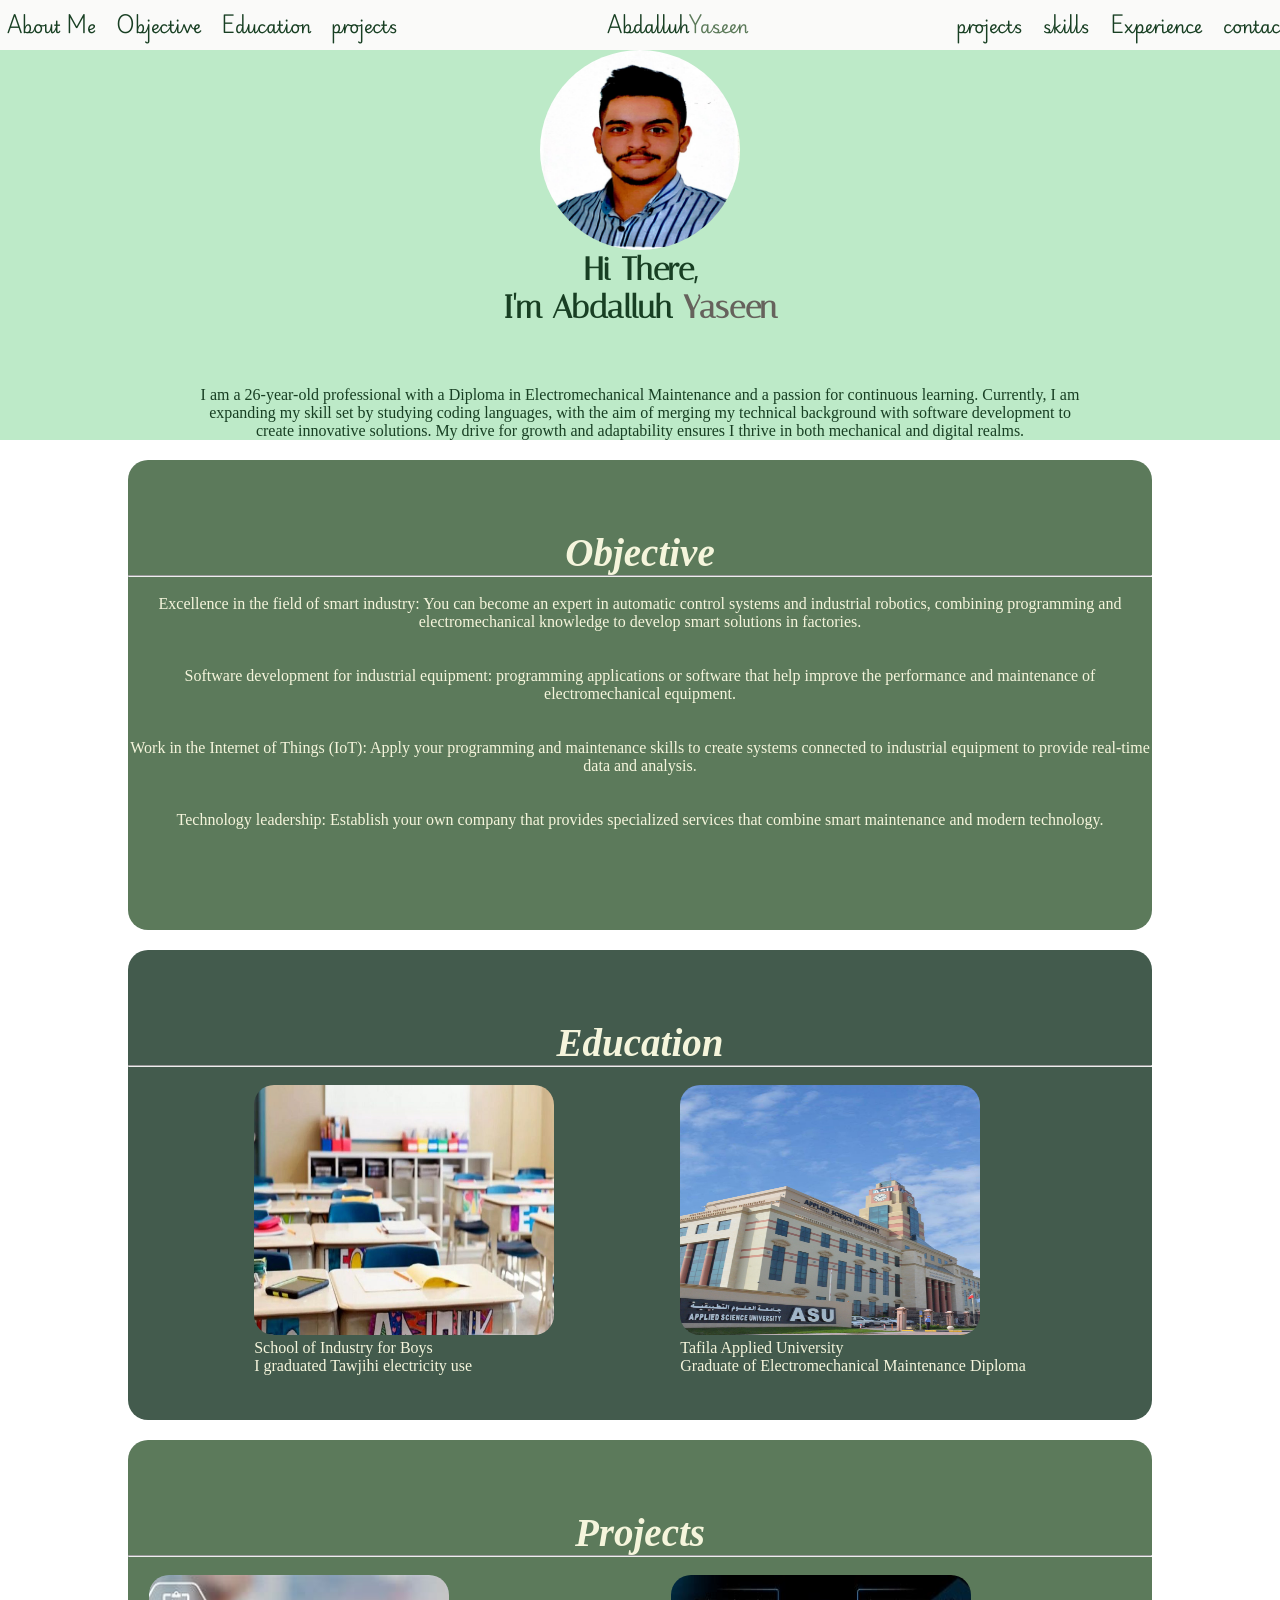
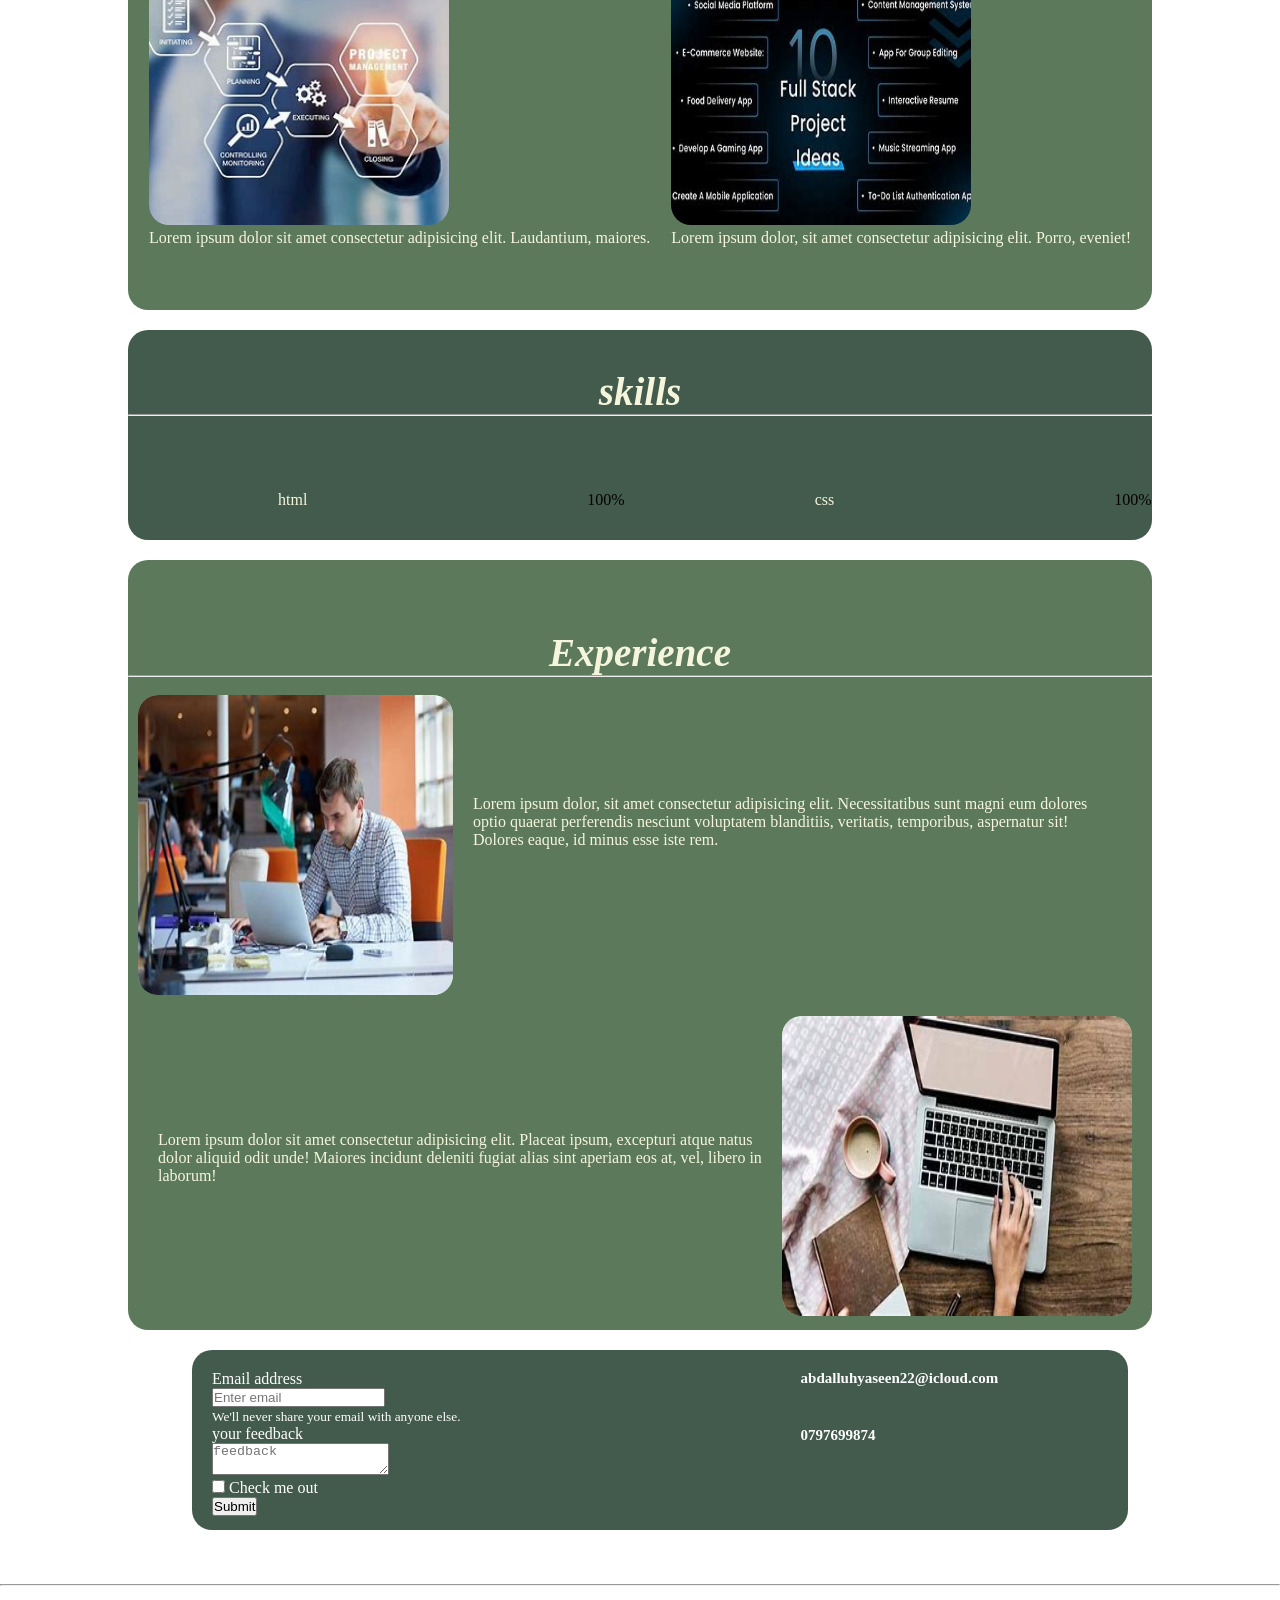
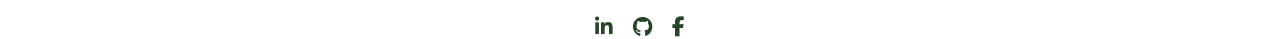
<file: index.html>
<!DOCTYPE html>
<html lang="en">
<head>
    <meta charset="UTF-8">
    <meta name="viewport" content="width=device-width, initial-scale=1.0">
    <title>My Project</title>
    <link rel="stylesheet" href="style.css">
    <link rel="preconnect" href="https://fonts.googleapis.com">
<link rel="preconnect" href="https://fonts.gstatic.com" crossorigin>
<link href="https://fonts.googleapis.com/css2?family=Playwrite+FR+Moderne:wght@100..400&display=swap" rel="stylesheet">
<link rel="preconnect" href="https://fonts.googleapis.com">
<link rel="preconnect" href="https://fonts.gstatic.com" crossorigin>
<link href="https://fonts.googleapis.com/css2?family=Italiana&display=swap" rel="stylesheet">
<link rel="stylesheet" href="https://cdnjs.cloudflare.com/ajax/libs/font-awesome/6.7.2/css/all.min.css" integrity="sha512-Evv84Mr4kqVGRNSgIGL/F/aIDqQb7xQ2vcrdIwxfjThSH8CSR7PBEakCr51Ck+w+/U6swU2Im1vVX0SVk9ABhg==" crossorigin="anonymous" referrerpolicy="no-referrer" />

</head>
<body>
    <div class="navbar">
        <div class="about"> 
          
              <a href="#about-me">About Me</a>
              <a href="#objective">Objective</a>
              <a href="#Education">Education </a>
              <a href="#Projects">projects </a>
              </div>
              
        <div class="name"><span class="bold">Abdalluh</span><span class="lite">Yaseen</span>
        </div>
        <div class="bar">
          <a href="#Projects">projects</a>
          <a href="#skills">skills</a>
            <a href="#Experience">Experience</a>
            <a href="#contact">contact</a>

        </div>
    </div>
    <div id="about-me" class="header">
        <img src="/images/WhatsApp Image 2024-12-25 at 10.26.24_e143cb9f.jpg"> 
        <div>
        <h1>Hi There,<br>I'm Abdalluh <b class="yaseen">Yaseen</b></h1></div>
        <p class="small">I am a 26-year-old professional with a Diploma in Electromechanical Maintenance and a passion for continuous learning. Currently, I am expanding my skill set by studying coding languages, with the aim of merging my technical background with software development to create innovative solutions. My drive for growth and adaptability ensures I thrive in both mechanical and digital realms.

        </p>

        </div>
    </div>
    <div id="objective" class="Objective">
        <h1 class="on-inline">Objective<hr></h1> <br>
<ol>
<li>Excellence in the field of smart industry: You can become an expert in automatic control systems and industrial robotics, combining programming and electromechanical knowledge to develop smart solutions in factories.</li><br><br>
<li>Software development for industrial equipment: programming applications or software that help improve the performance and maintenance of electromechanical equipment.</li><br><br>
<li>Work in the Internet of Things (IoT): Apply your programming and maintenance skills to create systems connected to industrial equipment to provide real-time data and analysis.</li><br><br>
<li>Technology leadership: Establish your own company that provides specialized services that combine smart maintenance and modern technology.</li>

</ol>     
    </div>
<div id="Education" class="Education">
<h1 class="on-inline">Education<hr></h1> <br>
<div class="between">
<div class="card1">
<img src="/images/3.jpg" > <br>School of Industry for Boys <br>I graduated Tawjihi electricity use
</div>
<div class="card2">
<img src="/images/5.jpeg"><br>Tafila Applied University  <br>Graduate of Electromechanical Maintenance Diploma
</div>
</div>
</div>
<div id="Projects" class="Projects">
    <h1 class="on-inline">Projects<hr></h1> <br>
    <div class="between">
    <div class="card1">
    <img src="/images/25.jpeg" > <br>Lorem ipsum dolor sit amet consectetur adipisicing elit. Laudantium, maiores.
    </div>
    <div class="card2">
    <img src="/images/30.jpeg"><br>Lorem ipsum dolor, sit amet consectetur adipisicing elit. Porro, eveniet!
    </div>
    </div>
    </div>

<div id="skills" class="skills">
  <h1 class="on-inline">skills<hr></h1> <br>
  <div class="animation">
<div class="html">html</div>
<div class="html1">
  <div class="html2"></div>
</div>
<div>100%</div>
<div class="css">css</div>
<div class="css1">
  <div class="css2"></div>
</div>
<div>100%</div>
</div>

</div>



    <div id="Experience" class="career">
        <h1 class="on-inline">Experience<hr></h1> <br>
        <div class="first"> <div class="career1"><img class="in" src="/images/OIP.jpeg"></div> <p>Lorem ipsum dolor, sit amet consectetur adipisicing elit. Necessitatibus sunt magni eum dolores optio quaerat perferendis nesciunt voluptatem blanditiis, veritatis, temporibus, aspernatur sit! Dolores eaque, id minus esse iste rem.</p></div><br><br>
       <div class="first2"><p>Lorem ipsum dolor sit amet consectetur adipisicing elit. Placeat ipsum, excepturi atque natus dolor aliquid odit unde! Maiores incidunt deleniti fugiat alias sint aperiam eos at, vel, libero in laborum!</p><div class="career2"> <img class="in" src="images/OIP (1).jpeg"></div></div>  
    
    </div>
  <div id="contact" class="contact">
<div class="contact1">
    <form>
        <div class="form-group">
          <label for="exampleInputEmail1">Email address <br></label>
          <input type="email" class="form-control" id="exampleInputEmail1" aria-describedby="emailHelp" placeholder="Enter email">
          <small id="emailHelp" class="form-text text-muted"><br> We'll never share your email with anyone else.</small>
        </div>
        <div class="form-group">
          <label for="exampleInputPassword1">your feedback</label><br>
          <textarea  placeholder="feedback"></textarea>
        </div>
        <div class="form-group form-check">
          <input type="checkbox" class="form-check-input" id="exampleCheck1">
          <label class="form-check-label" for="exampleCheck1">Check me out</label>
        </div>
        <button type="submit" class="btn btn-primary">Submit</button>
      </form>
<div class="contact2">
<h2>abdalluhyaseen22@icloud.com</h2>
<h2>0797699874</h2>
</div>

</div>






  </div>
    <br><br><br><hr>
<div class="Footer">

<div class="social"><a href="https://www.linkedin.com/feed/" target="_blank"><i class="fa-brands fa-linkedin-in"></i></a>
    <a href="https://github.com/abdalluhyaseen" target="_blank"><i class="fa-brands fa-github"></i></a>
    <a href="https://www.facebook.com/profile.php?id=100076583322392" target="_blank"><i class="fa-brands fa-facebook-f"></i></a>
</div>
</div>

<script src="https://cdn.jsdelivr.net/npm/bootstrap@5.3.3/dist/js/bootstrap.bundle.min.js" integrity="sha384-YvpcrYf0tY3lHB60NNkmXc5s9fDVZLESaAA55NDzOxhy9GkcIdslK1eN7N6jIeHz" crossorigin="anonymous"></script>
<script src="https://cdn.jsdelivr.net/npm/bootstrap@5.3.3/dist/js/bootstrap.bundle.min.js" integrity="sha384-YvpcrYf0tY3lHB60NNkmXc5s9fDVZLESaAA55NDzOxhy9GkcIdslK1eN7N6jIeHz" crossorigin="anonymous"></script>
</body>
</html>
</file>
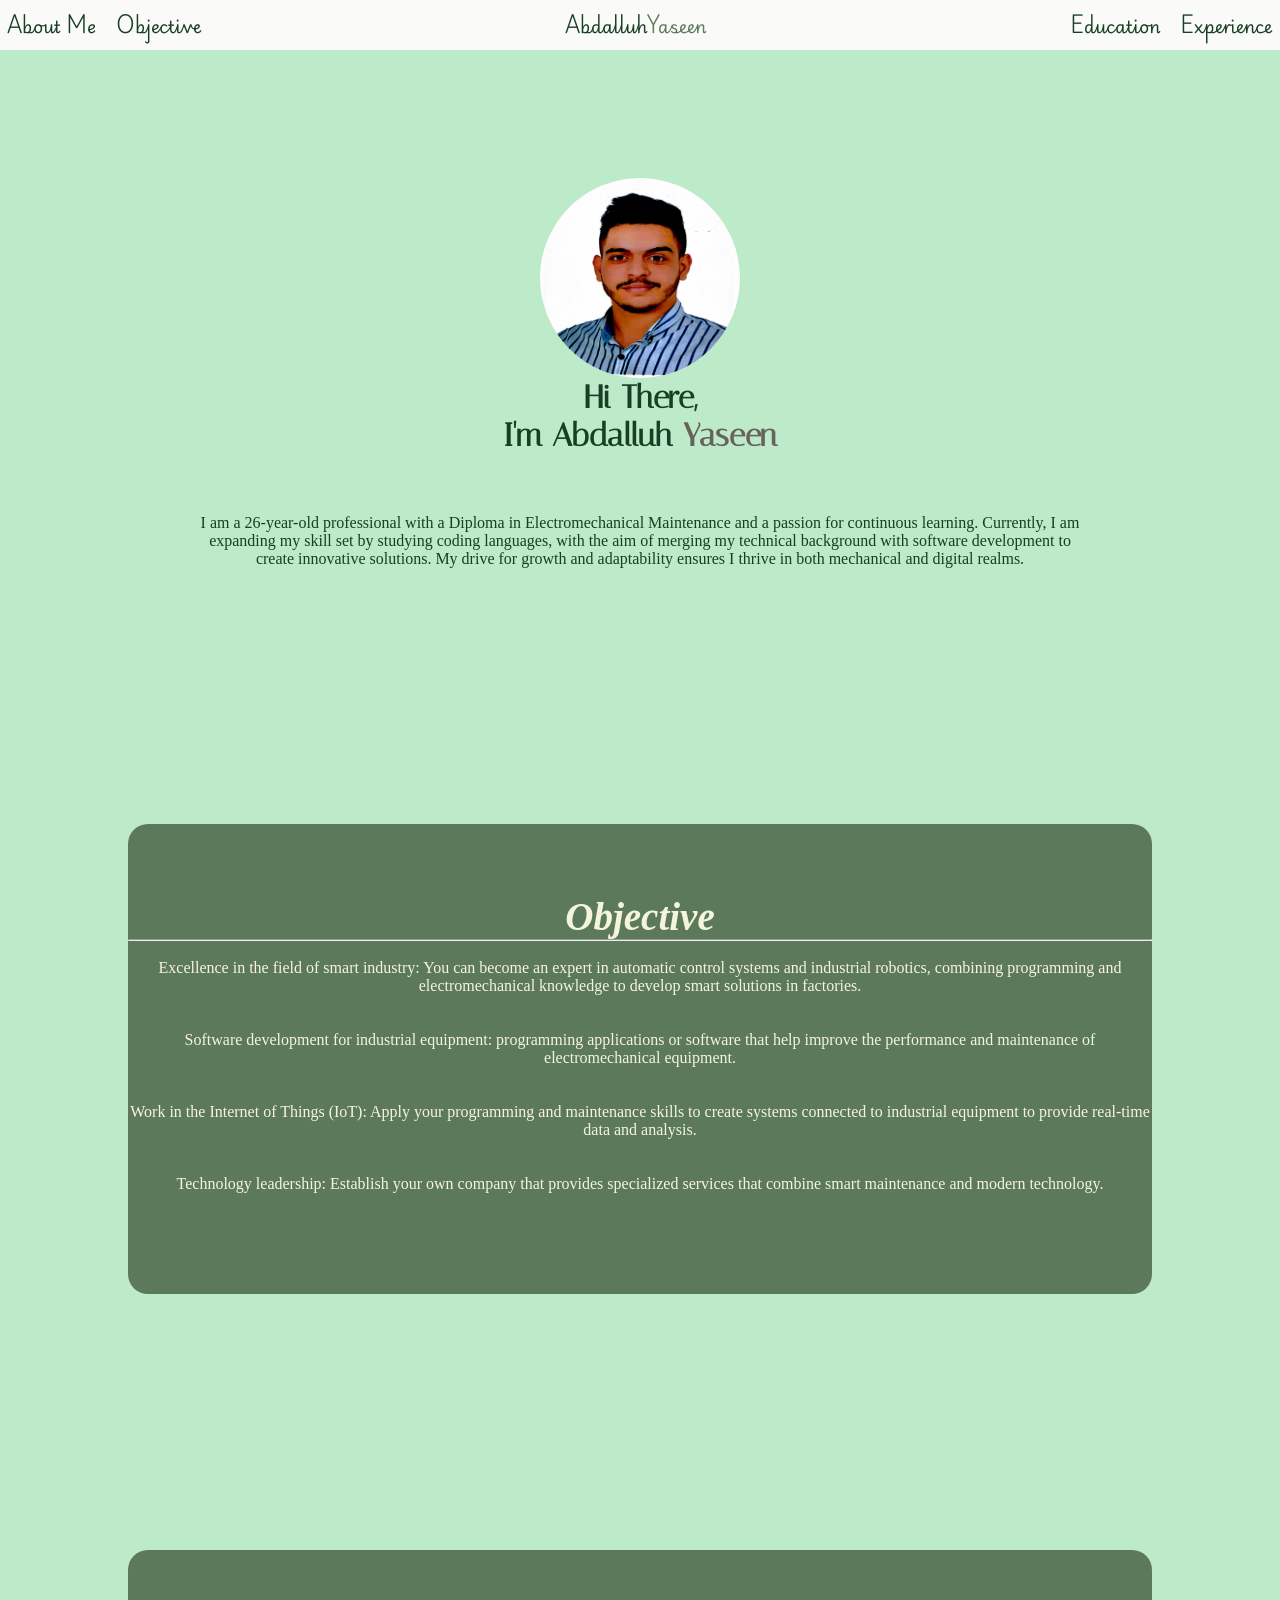
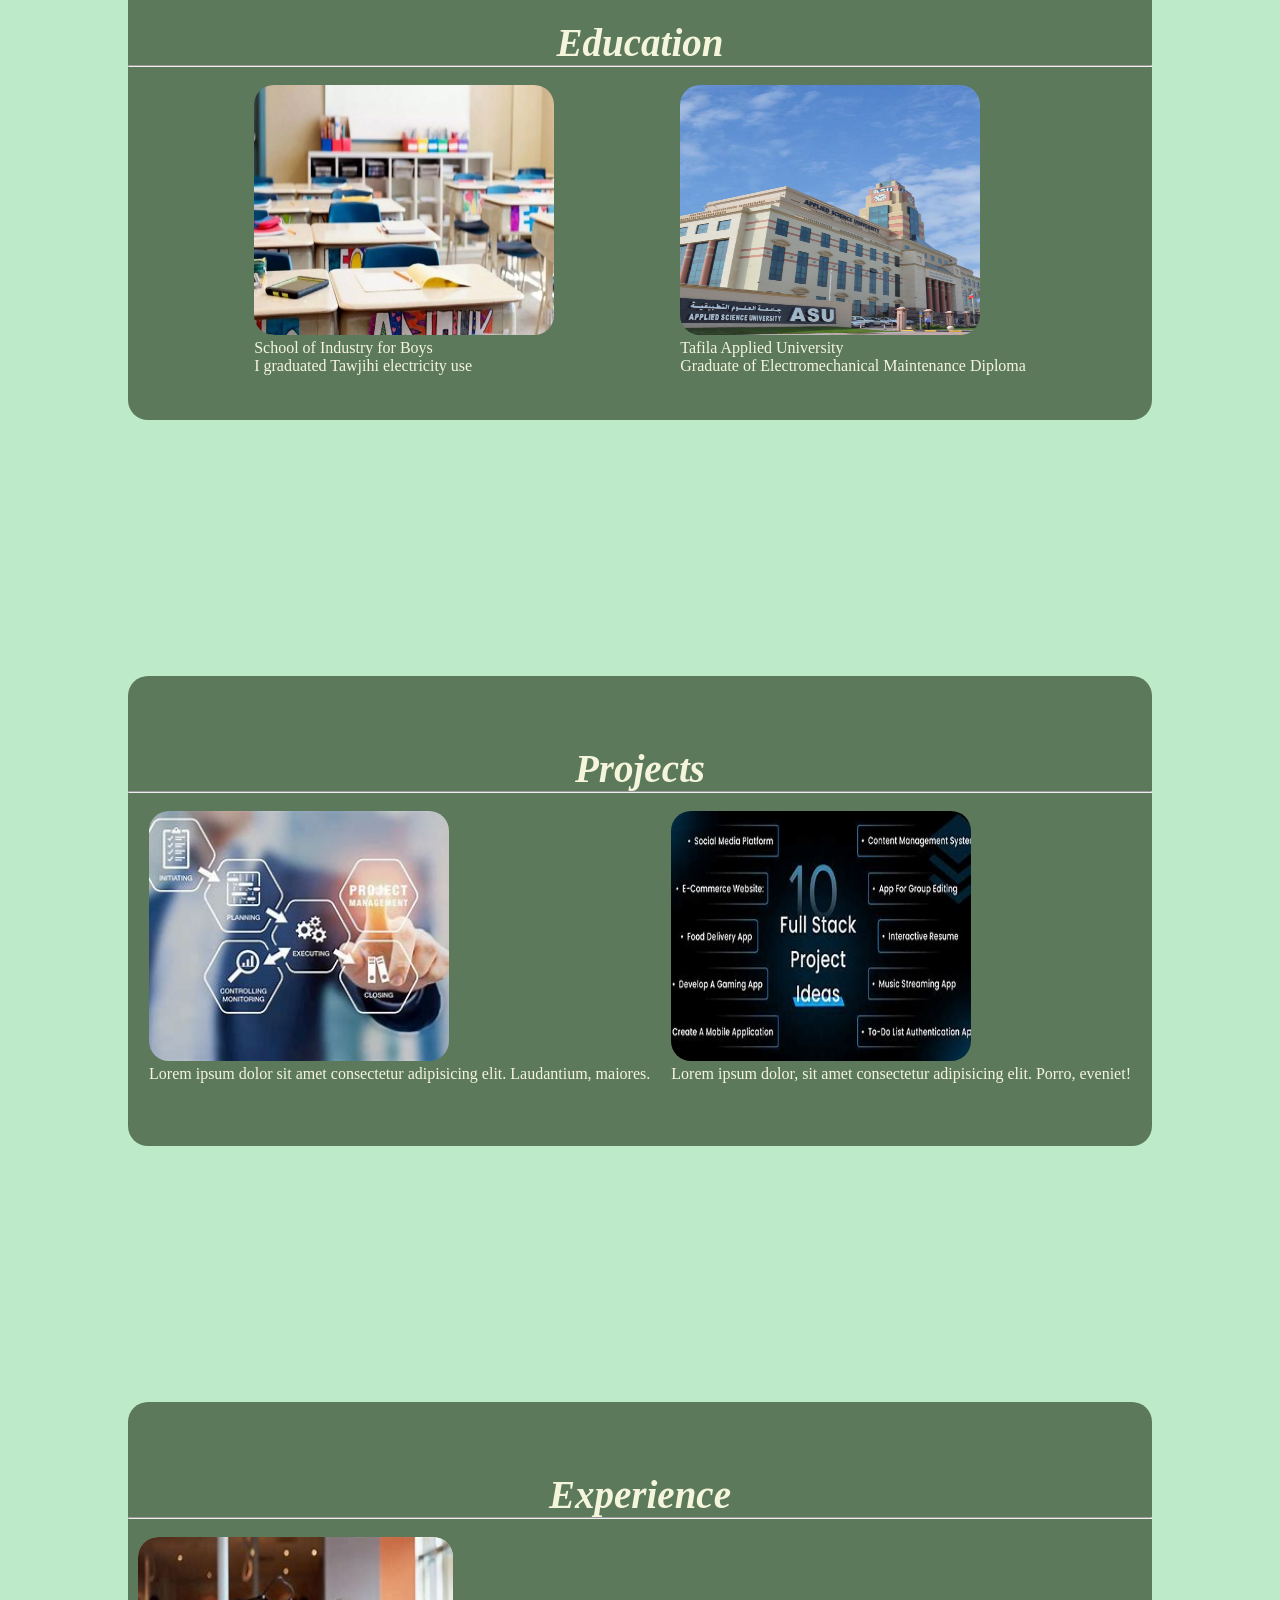
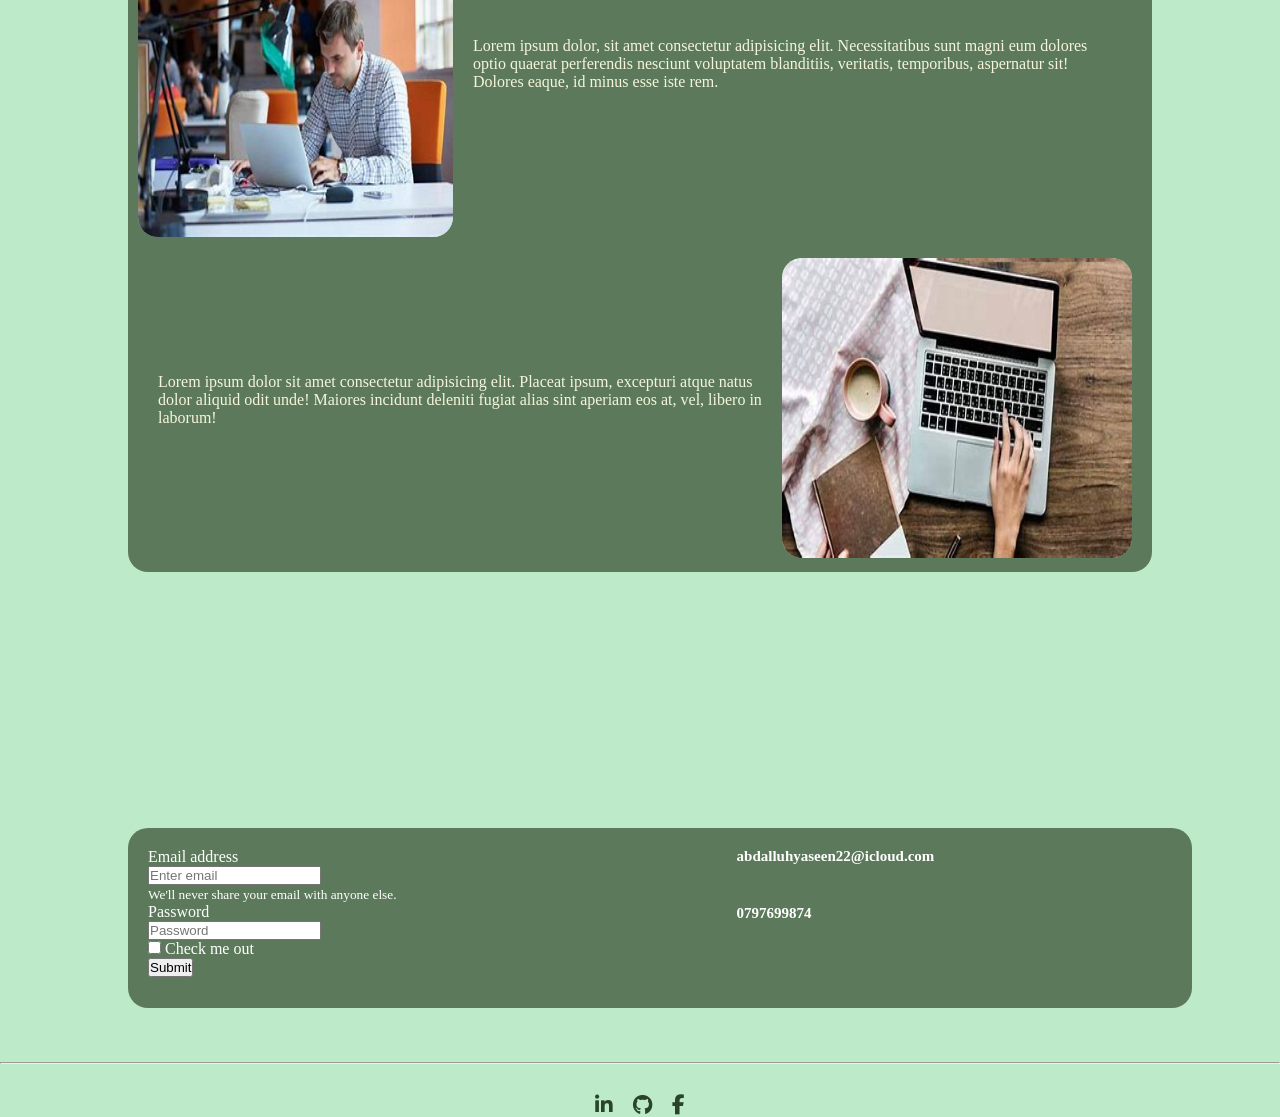
<file: index1.html>
<!DOCTYPE html>
<html lang="en">
<head>
    <meta charset="UTF-8">
    <meta name="viewport" content="width=device-width, initial-scale=1.0">
    <title>My Project</title>
    <link rel="stylesheet" href="style1.css">
    <link rel="preconnect" href="https://fonts.googleapis.com">
<link rel="preconnect" href="https://fonts.gstatic.com" crossorigin>
<link href="https://fonts.googleapis.com/css2?family=Playwrite+FR+Moderne:wght@100..400&display=swap" rel="stylesheet">
<link rel="preconnect" href="https://fonts.googleapis.com">
<link rel="preconnect" href="https://fonts.gstatic.com" crossorigin>
<link href="https://fonts.googleapis.com/css2?family=Italiana&display=swap" rel="stylesheet">
<link rel="stylesheet" href="https://cdnjs.cloudflare.com/ajax/libs/font-awesome/6.7.2/css/all.min.css" integrity="sha512-Evv84Mr4kqVGRNSgIGL/F/aIDqQb7xQ2vcrdIwxfjThSH8CSR7PBEakCr51Ck+w+/U6swU2Im1vVX0SVk9ABhg==" crossorigin="anonymous" referrerpolicy="no-referrer" />

</head>
<body>
    <div class="navbar">
        <div class="about"> 
              <a href="">About Me</a>
              <a href="">Objective</a></div>
        <div class="name"><span class="bold">Abdalluh</span><span class="lite">Yaseen</span>
        </div>
        <div class="bar">
            <a href="">Education </a>
            <a href="">Experience</a>
        </div>
    </div>
    <div class="header">
        <img src="/images/WhatsApp Image 2024-12-25 at 10.26.24_e143cb9f.jpg"> 
        <div>
        <h1>Hi There,<br>I'm Abdalluh <b class="yaseen">Yaseen</b></h1></div>
        <p class="small">I am a 26-year-old professional with a Diploma in Electromechanical Maintenance and a passion for continuous learning. Currently, I am expanding my skill set by studying coding languages, with the aim of merging my technical background with software development to create innovative solutions. My drive for growth and adaptability ensures I thrive in both mechanical and digital realms.

        </p>

        </div>
    </div>
    <div class="Objective">
        <h1 style="text-align: center; color: beige; font-style: italic; font-size: 39px;">Objective<hr></h1> <br>
<ol>
<li>Excellence in the field of smart industry: You can become an expert in automatic control systems and industrial robotics, combining programming and electromechanical knowledge to develop smart solutions in factories.</li><br><br>
<li>Software development for industrial equipment: programming applications or software that help improve the performance and maintenance of electromechanical equipment.</li><br><br>
<li>Work in the Internet of Things (IoT): Apply your programming and maintenance skills to create systems connected to industrial equipment to provide real-time data and analysis.</li><br><br>
<li>Technology leadership: Establish your own company that provides specialized services that combine smart maintenance and modern technology.</li>

</ol>














        
    </div>
<div class="Education">
<h1 style="text-align: center; color: beige; font-style: italic; font-size: 39px;">Education<hr></h1> <br>
<div class="between">
<div class="card1">
<img src="/images/3.jpg" > <br>School of Industry for Boys <br>I graduated Tawjihi electricity use
</div>
<div class="card2">
<img src="/images/5.jpeg"><br>Tafila Applied University  <br>Graduate of Electromechanical Maintenance Diploma
</div>
</div>
</div>
<div class="Education">
    <h1 style="text-align: center; color: beige; font-style: italic; font-size: 39px;">Projects<hr></h1> <br>
    <div class="between">
    <div class="card1">
    <img src="/images/25.jpeg" > <br>Lorem ipsum dolor sit amet consectetur adipisicing elit. Laudantium, maiores.
    </div>
    <div class="card2">
    <img src="/images/30.jpeg"><br>Lorem ipsum dolor, sit amet consectetur adipisicing elit. Porro, eveniet!
    </div>
    </div>
    </div>
    <div class="career">
        <h1 style="text-align: center; color: beige; font-style: italic; font-size: 39px;">Experience<hr></h1> <br>
        <div class="first"> <div class="career1"><img class="in" src="/images/OIP.jpeg"></div> <p>Lorem ipsum dolor, sit amet consectetur adipisicing elit. Necessitatibus sunt magni eum dolores optio quaerat perferendis nesciunt voluptatem blanditiis, veritatis, temporibus, aspernatur sit! Dolores eaque, id minus esse iste rem.</p></div><br><br>
       <div class="first2"><p>Lorem ipsum dolor sit amet consectetur adipisicing elit. Placeat ipsum, excepturi atque natus dolor aliquid odit unde! Maiores incidunt deleniti fugiat alias sint aperiam eos at, vel, libero in laborum!</p><div class="career2"> <img class="in" src="images/OIP (1).jpeg"></div></div>  
    
    </div>
  <div class="contact">
<div class="contact1">
    <form>
        <div class="form-group">
          <label for="exampleInputEmail1">Email address <br></label>
          <input type="email" class="form-control" id="exampleInputEmail1" aria-describedby="emailHelp" placeholder="Enter email">
          <small id="emailHelp" class="form-text text-muted"><br> We'll never share your email with anyone else.</small>
        </div>
        <div class="form-group">
          <label for="exampleInputPassword1">Password</label><br>
          <input type="password" class="form-control" id="exampleInputPassword1" placeholder="Password">
        </div>
        <div class="form-group form-check">
          <input type="checkbox" class="form-check-input" id="exampleCheck1">
          <label class="form-check-label" for="exampleCheck1">Check me out</label>
        </div>
        <button type="submit" class="btn btn-primary">Submit</button>
      </form>
<div class="contact2">
<h2>abdalluhyaseen22@icloud.com</h2>
<h2>0797699874</h2>
</div>



</div>






  </div>
    <br><br><br><hr>
<div class="Footer">

<div class="social"><a href="https://www.linkedin.com/feed/" target="_blank"><i class="fa-brands fa-linkedin-in"></i></a>
    <a href="https://github.com/abdalluhyaseen" target="_blank"><i class="fa-brands fa-github"></i></a>
    <a href="https://www.facebook.com/profile.php?id=100076583322392" target="_blank"><i class="fa-brands fa-facebook-f"></i></a>
</div>
</div>

<script src="https://cdn.jsdelivr.net/npm/bootstrap@5.3.3/dist/js/bootstrap.bundle.min.js" integrity="sha384-YvpcrYf0tY3lHB60NNkmXc5s9fDVZLESaAA55NDzOxhy9GkcIdslK1eN7N6jIeHz" crossorigin="anonymous"></script>
<script src="https://cdn.jsdelivr.net/npm/bootstrap@5.3.3/dist/js/bootstrap.bundle.min.js" integrity="sha384-YvpcrYf0tY3lHB60NNkmXc5s9fDVZLESaAA55NDzOxhy9GkcIdslK1eN7N6jIeHz" crossorigin="anonymous"></script>
</body>
</html>
</file>
<file: style.css>
*{
    margin: 0%;
    padding: 0%;
 /* box-sizing: border-box; */
}
/* 
اخضر فاتح: #bdeac8
#183f23 : اخضر غامق
#5c7a5a : دارك اخضر
#66625c : بني فاتح
*/
body{
    /* background-color: #bdeac8; */
    scroll-behavior: smooth;
}
.about{
    display: flex;
    gap: 20px;
}

.bar{
    display: flex;
    gap: 20px;
}
.navbar{
    display: flex;
    background-color: #fafaf9;
    font-family: "Playwrite FR Moderne", serif;
    justify-content: space-between;
    font-size: 17px;
    padding: 7px;
    position: fixed;
    width: 100%;
    top: 0;
}
.navbar a{
    text-decoration: none;
    color: #183f23;

}
.bold{
    font-weight: bold;
    color: #183f23;
}
.lite{
    color: #5c7a5a;

}
.header{
    background-color: #bdeac8;
    color: #183f23;
    display: flex;
    justify-content: center;
    flex-direction: column;
    align-items: center;
    text-align: center;
    margin-top: 50px;
    font-family: "Italiana", serif;
}
.header img{
    height: 200px;
    width: 200px;
    border-radius: 50%;
}
.yaseen{
    color: #66625c;
    font-family: "Italiana", serif;
}
.small{
    color: #183f23;
    font-family: Georgia, 'Times New Roman', Times, serif;
    padding-top: 60px;
    margin-left: 190px;
    margin-right: 190px;
}

.Objective{
    background-color: #5c7a5b;
    width: 80%;
    margin-left: 10%;
    margin-right: 10%;
    height: 400px;
    margin-top: 20px;
    padding-top: 70px;
    border-radius: 20px;
  
}
.Objective ol li{
text-align: center;
color:beige ;
list-style: none;
}
.Education{
    background-color: #435b4d;
    width: 80%;
    margin-left: 10%;
    margin-right: 10%;
    height: 400px;
    margin-top: 20px;
    padding-top: 70px;
    border-radius: 20px;
}
.Projects{
   
        background-color: #5c7a5b;
        width: 80%;
        margin-left: 10%;
        margin-right: 10%;
        height: 400px;
        margin-top: 20px;
        padding-top: 70px;
        border-radius: 20px;
    
}
.between{
display: flex;
justify-content: space-evenly;
color: beige;
}

.card1 img{
    height: 250px;
    width: 300px;
    border-radius: 20px;
}

.card2 img{
    height: 250px;
    width: 300px;
    border-radius: 20px;
}
.career{
    background-color: #5c7a5b;
    width: 80%;
    margin-left: 10%;
    margin-right: 10%;
    height: 700px;
    margin-top: 20px;
    padding-top: 70px;
    border-radius: 20px;
}
.career1{
    background-color: #a9e1a7;
    margin-left: 10px;
    margin-right: 20px;
    height: 300px;
    width:550px;
    border-radius: 20px;
}
.career1 img{
    height:300px;
    width:315px;
    border-radius: 20px;
}
.career2{
    background-color: #a9e1a7;
    height: 300px;
    width:550px;
    margin-left: 10px;
    margin-right: 20px;
    border-radius: 20px;
position: relative;
bottom: 15px;
}
.career2 img{
    height:300px;
    width:350px;
    border-radius: 20px;
}
.first{
    display: flex;
    flex-direction: row;
}
.first p{
    color: beige;
    margin-top: 100px;
    margin-right: 30px;
}
.social{
    margin-top: 30px;
    display: flex;
    gap: 20px;

}
.social a{
    color:#2a4429;
    font-size: 20px;

}
.social a:hover{
    color:#2a4429;
    font-size: 20px;
    transform: scale(1.2);
    transition:0.3s ease-in-out;

}
.first2{
    display: flex;
    flex-direction: row;
    width: 100%;
}
.first2 p{
    color: beige;
    margin-top: 100px;
    margin-left: 30px;
}


@media (max-width: 800px){
    .navbar a{
   display: none;
    }
    .name{
       margin-right: 70%;
    }
    .small{
        margin-left: 1%;
        margin-right: 1%;
    }

    .Objective{
        height: 600px;
    }
    .between{
      display: grid;
      grid-template-rows: repeat(2,155px);
    }
     .card1 img{
        width: 100px;
        height: 100px;
    } 
    .card2 img{
        width: 100px;
        height: 100px;
    } 
.card2{
display: grid;
justify-items: center;
text-align: center;
} 
.card1{
    display: grid;
justify-items: center;
} 
.career{
display: grid;
grid-template-rows: repeat(3,1fr);
grid-template-columns:350px ;
}
.career1 img{
    width: 100px;
    height: 100px;
}
.career1{
    width:200px;
    height: 100px;
}
.career2 img{
    width: 100px;
    height: 100px;
}
.career2{
    width:200px;
    height: 100px;
}
}
.contact{
background-color: #435b4d;
width: 70%;
color: white;
margin-left: 15%;
margin-right: 15%;
height: 140px;
margin-top: 20px;
padding: 20px;
border-radius: 20px;
display: flex;
justify-content: space-between;

}
.contact1{
    display: flex;
   flex-direction: row;
   gap: 340px;
}
.contact2{
    display: flex;
    flex-direction: column;
    font-size: 10px;
    gap: 40px;
}

@media(max-width: 800px){

.contact1{
display: flex;
grid-template-rows: repeat(2,1fr);
gap: 10px;
flex-direction: row;
}
.contact2{
display: flex;
flex-direction: column;
font-size: 9px;
gap: 2px;
}





}

.skills{
    background-color: #435b4d;
    width: 80%;
    margin-left: 10%;
    margin-right: 10%;
    height: 200px;
    margin-top: 20px;
    padding-top: 10px;
    border-radius: 20px;
    display: flex;
    flex-direction: column;
    justify-content: space-evenly;
}
.animation{
    display: flex;
    gap: 40px;
    animation: square 2s 4s;
}

.html , .css{
   color: beige;
   padding-left: 150px;
}

.html1 , .css1{
width: 200px;
height: 20px;
}
.html2 , .css2{
   width: 100%;
   height: 100%;
    animation: bower 2s 2s infinite;
}

@keyframes bower{
 
0%{
    width: 0px;
    
}

25%{
    width: 50px;
    background-color: red;
}
    
    50%{
        width: 100px;
        background-color: yellow;
    }


75%{
    width: 150px;
    background-color: rgb(45, 229, 45);
}


100%{
    width: 200px;
    background-color: green;
}
}
@media(max-width: 800px){
  .html2 , .css2{
 animation: none;
    }
    .html , .css{
      padding-left: 0;
    }
}
    .footer{
        background-color: #5c7a5b;
        width: 100%;
        height: 100px;
        display: flex;
        justify-content: center;
        justify-items: center;
        position: relative;
        
    }
    
    .on-inline{
        text-align: center;
         color: beige;
         font-style: italic;
          font-size: 39px;
    }
    .footer{
        background-color: #5c7a5b;
        width: 100%;
        height: 100px;
        display: flex;
        justify-content: center;
        justify-items: center;
        position: relative;
        
    }
    
    .on-inline{
        text-align: center;
         color: beige;
         font-style: italic;
          font-size: 39px;
    }
    .footer{
        background-color: #5c7a5b;
        width: 100%;
        height: 100px;
        display: flex;
        justify-content: center;
        justify-items: center;
        position: relative;
        
    }
    
    .on-inline{
        text-align: center;
        color: beige;
        font-style: italic;
         font-size: 39px;
   }





.Footer{
   display: flex;
justify-content: center;
justify-items: center;
position: relative;

}

.on-inline{
    text-align: center;
     color: beige;
     font-style: italic;
      font-size: 39px;
}
</file>
<file: style1.css>
*{
    margin: 0%;
    padding: 0%;
 /* box-sizing: border-box; */
}
/* 
اخضر فاتح: #bdeac8
#183f23 : اخضر غامق
#5c7a5a : دارك اخضر
#66625c : بني فاتح
*/
body{
    background-color: #bdeac8;
    scroll-behavior: smooth;
}
.about{
    display: flex;
    gap: 20px;
}

.bar{
    display: flex;
    gap: 20px;
}
.navbar{
    display: flex;
    background-color: #fafaf9;
    font-family: "Playwrite FR Moderne", serif;
    justify-content: space-between;
    font-size: 17px;
    padding: 7px;
}
.navbar a{
    text-decoration: none;
    color: #183f23;

}
.bold{
    font-weight: bold;
    color: #183f23;
}
.lite{
    color: #5c7a5a;

}
.header{
    color: #183f23;
    display: flex;
    justify-content: center;
    flex-direction: column;
    align-items: center;
    text-align: center;
    margin-top: 10%;
    font-family: "Italiana", serif;
}
.header img{
    height: 200px;
    width: 200px;
    border-radius: 50%;
}
.yaseen{
    color: #66625c;
    font-family: "Italiana", serif;
}
.small{
    color: #183f23;
    font-family: Georgia, 'Times New Roman', Times, serif;
    padding-top: 60px;
    margin-left: 190px;
    margin-right: 190px;
}

.Objective{
    background-color: #5c7a5b;
    width: 80%;
    margin-left: 10%;
    margin-right: 10%;
    height: 400px;
    margin-top: 20%;
    padding-top: 70px;
    border-radius: 20px;
  
}
.Objective ol li{
text-align: center;
color:beige ;
list-style: none;
}
.Education{
    background-color: #5c7a5b;
    width: 80%;
    margin-left: 10%;
    margin-right: 10%;
    height: 400px;
    margin-top: 20%;
    padding-top: 70px;
    border-radius: 20px;
}
.between{
display: flex;
justify-content: space-evenly;
color: beige;
}

.card1 img{
    height: 250px;
    width: 300px;
    border-radius: 20px;
}

.card2 img{
    height: 250px;
    width: 300px;
    border-radius: 20px;
}
.career{
    background-color: #5c7a5b;
    width: 80%;
    margin-left: 10%;
    margin-right: 10%;
    height: 700px;
    margin-top: 20%;
    padding-top: 70px;
    border-radius: 20px;
}
.career1{
    background-color: #a9e1a7;
    margin-left: 10px;
    margin-right: 20px;
    height: 300px;
    width:550px;
    border-radius: 20px;
}
.career1 img{
    height:300px;
    width:315px;
    border-radius: 20px;
}
.career2{
    background-color: #a9e1a7;
    height: 300px;
    width:550px;
    margin-left: 10px;
    margin-right: 20px;
    border-radius: 20px;
position: relative;
bottom: 15px;
}
.career2 img{
    height:300px;
    width:350px;
    border-radius: 20px;
}
.first{
    display: flex;
    flex-direction: row;
}
.first p{
    color: beige;
    margin-top: 100px;
    margin-right: 30px;
}
.social{
    margin-top: 30px;
    display: flex;
    gap: 20px;

}
.social a{
    color:#2a4429;
    font-size: 20px;

}
.social a:hover{
    color:#2a4429;
    font-size: 20px;
    transform: scale(1.2);
    transition:0.3s ease-in-out;

}
.first2{
    display: flex;
    flex-direction: row;
    width: 100%;
}
.first2 p{
    color: beige;
    margin-top: 100px;
    margin-left: 30px;
}








@media (max-width: 800px){
    .navbar a{
   display: none;
    }
    .name{
       margin-right: 70%;
    }
    .small{
        margin-left: 1%;
        margin-right: 1%;
    }

    .Objective{
        height: 600px;
    }
    .between{
      display: grid;
      grid-template-rows: repeat(2,155px);
    }
     .card1 img{
        width: 100px;
        height: 100px;
    } 
    .card2 img{
        width: 100px;
        height: 100px;
    } 
.card2{
display: grid;
justify-items: center;
text-align: center;
} 
.card1{
    display: grid;
justify-items: center;
} 
.career{
display: grid;
grid-template-rows: repeat(3,1fr);
grid-template-columns:350px ;
}
.career1 img{
    width: 100px;
    height: 100px;
}
.career1{
    width:200px;
    height: 100px;
}
.career2 img{
    width: 100px;
    height: 100px;
}
.career2{
    width:200px;
    height: 100px;
}
}
.contact{
background-color: #5c7a5b;
width: 80%;
color: white;
margin-left: 10%;
margin-right: 10%;
height: 140px;
margin-top: 20%;
padding: 20px;
border-radius: 20px;
display: flex;
justify-content: space-between;

}
.contact1{
    display: flex;
   flex-direction: row;
   gap: 340px;
}
.contact2{
    display: flex;
    flex-direction: column;
    font-size: 10px;
    gap: 40px;
}

@media(max-width: 800px){

.contact1{
display: flex;
grid-template-rows: repeat(2,1fr);
gap: 10px;
flex-direction: row;
}
.contact2{
display: flex;
flex-direction: column;
font-size: 9px;
gap: 2px;
}





}





.Footer{
   display: flex;
justify-content: center;
justify-items: center;
position: relative;

}
</file>
